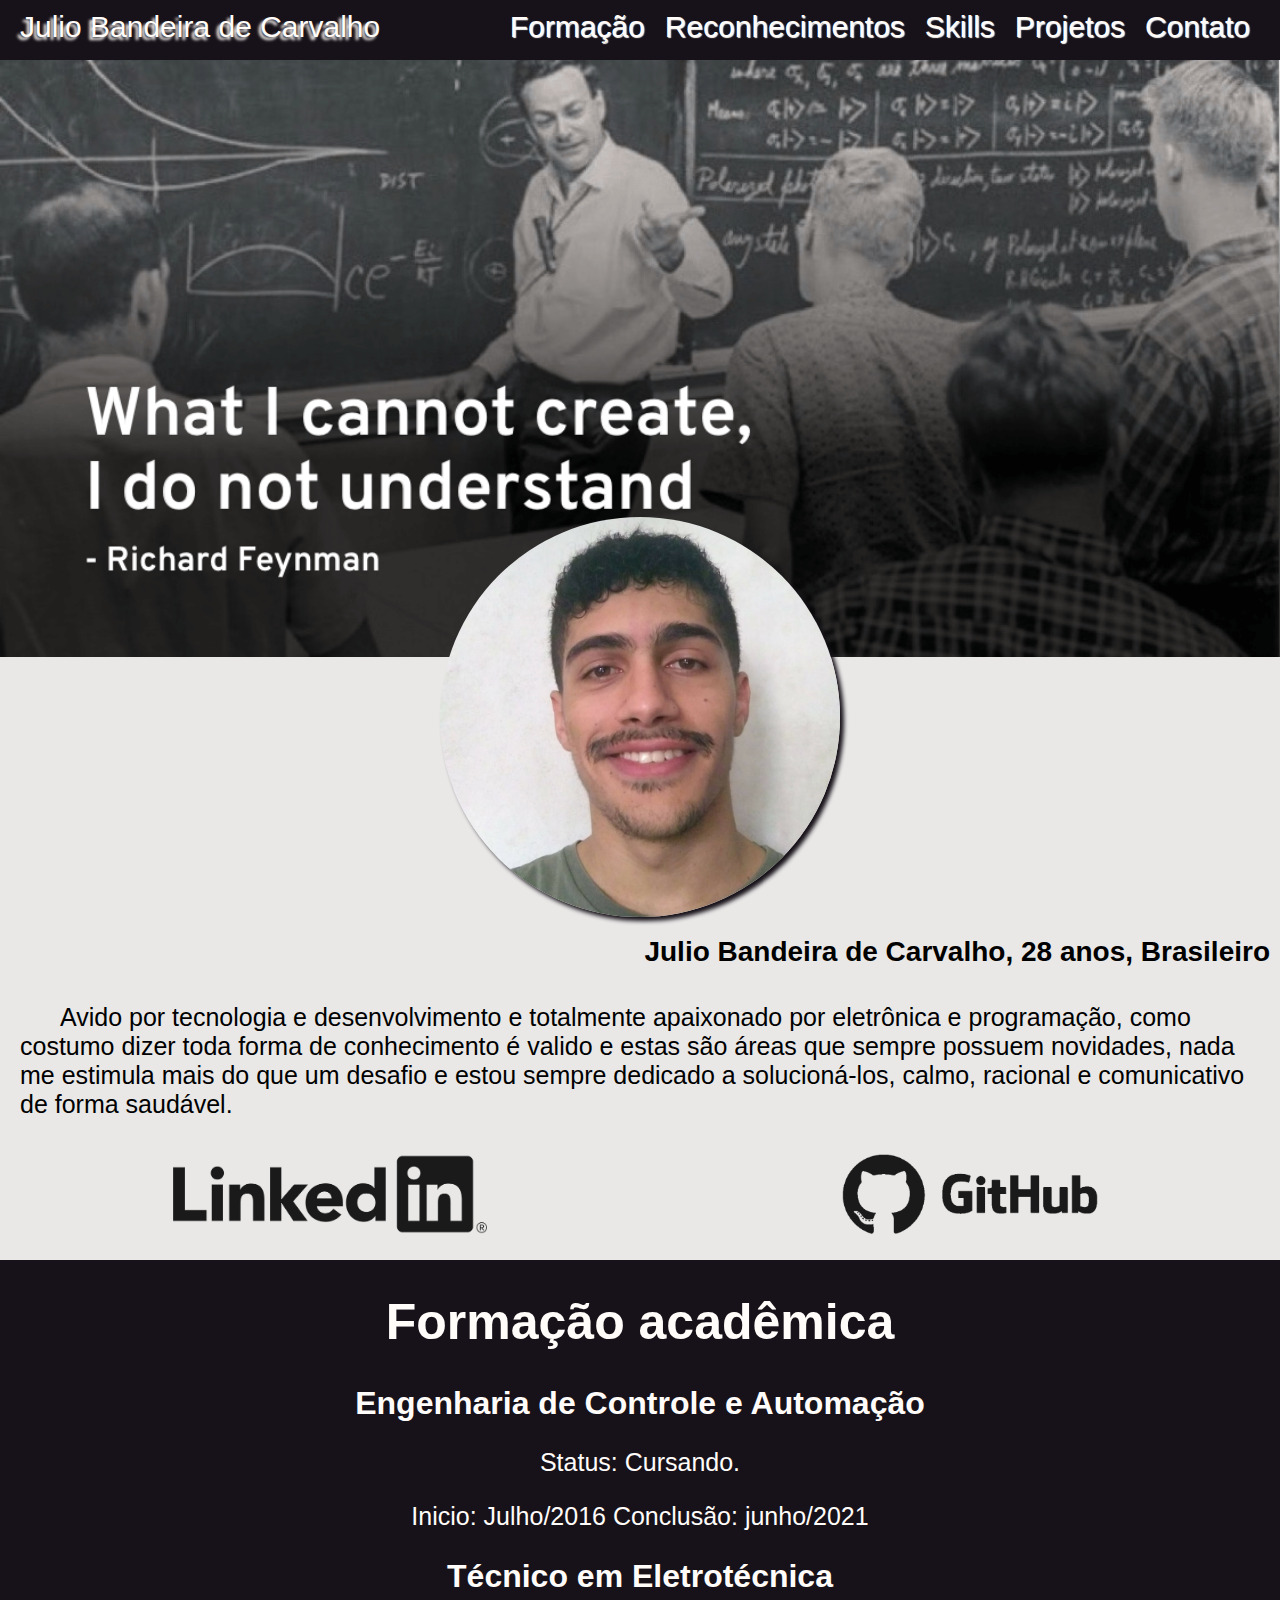
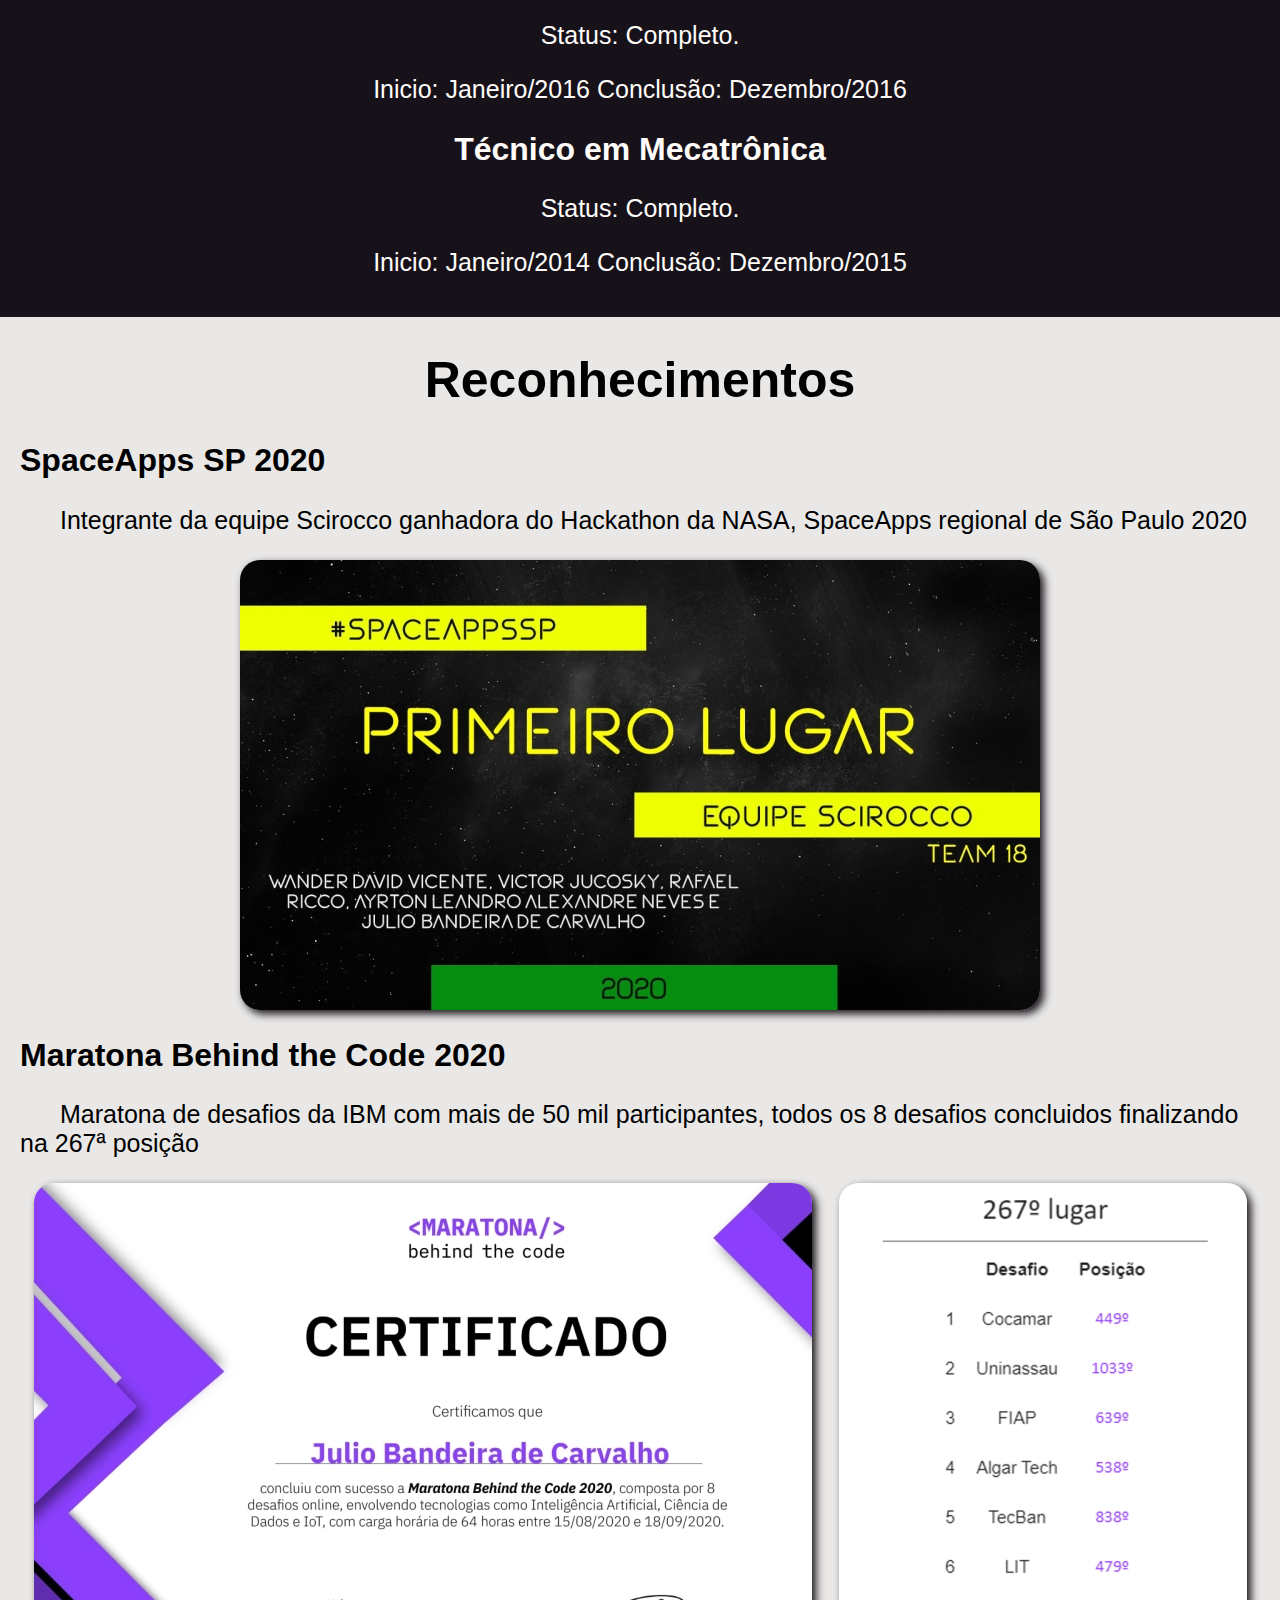
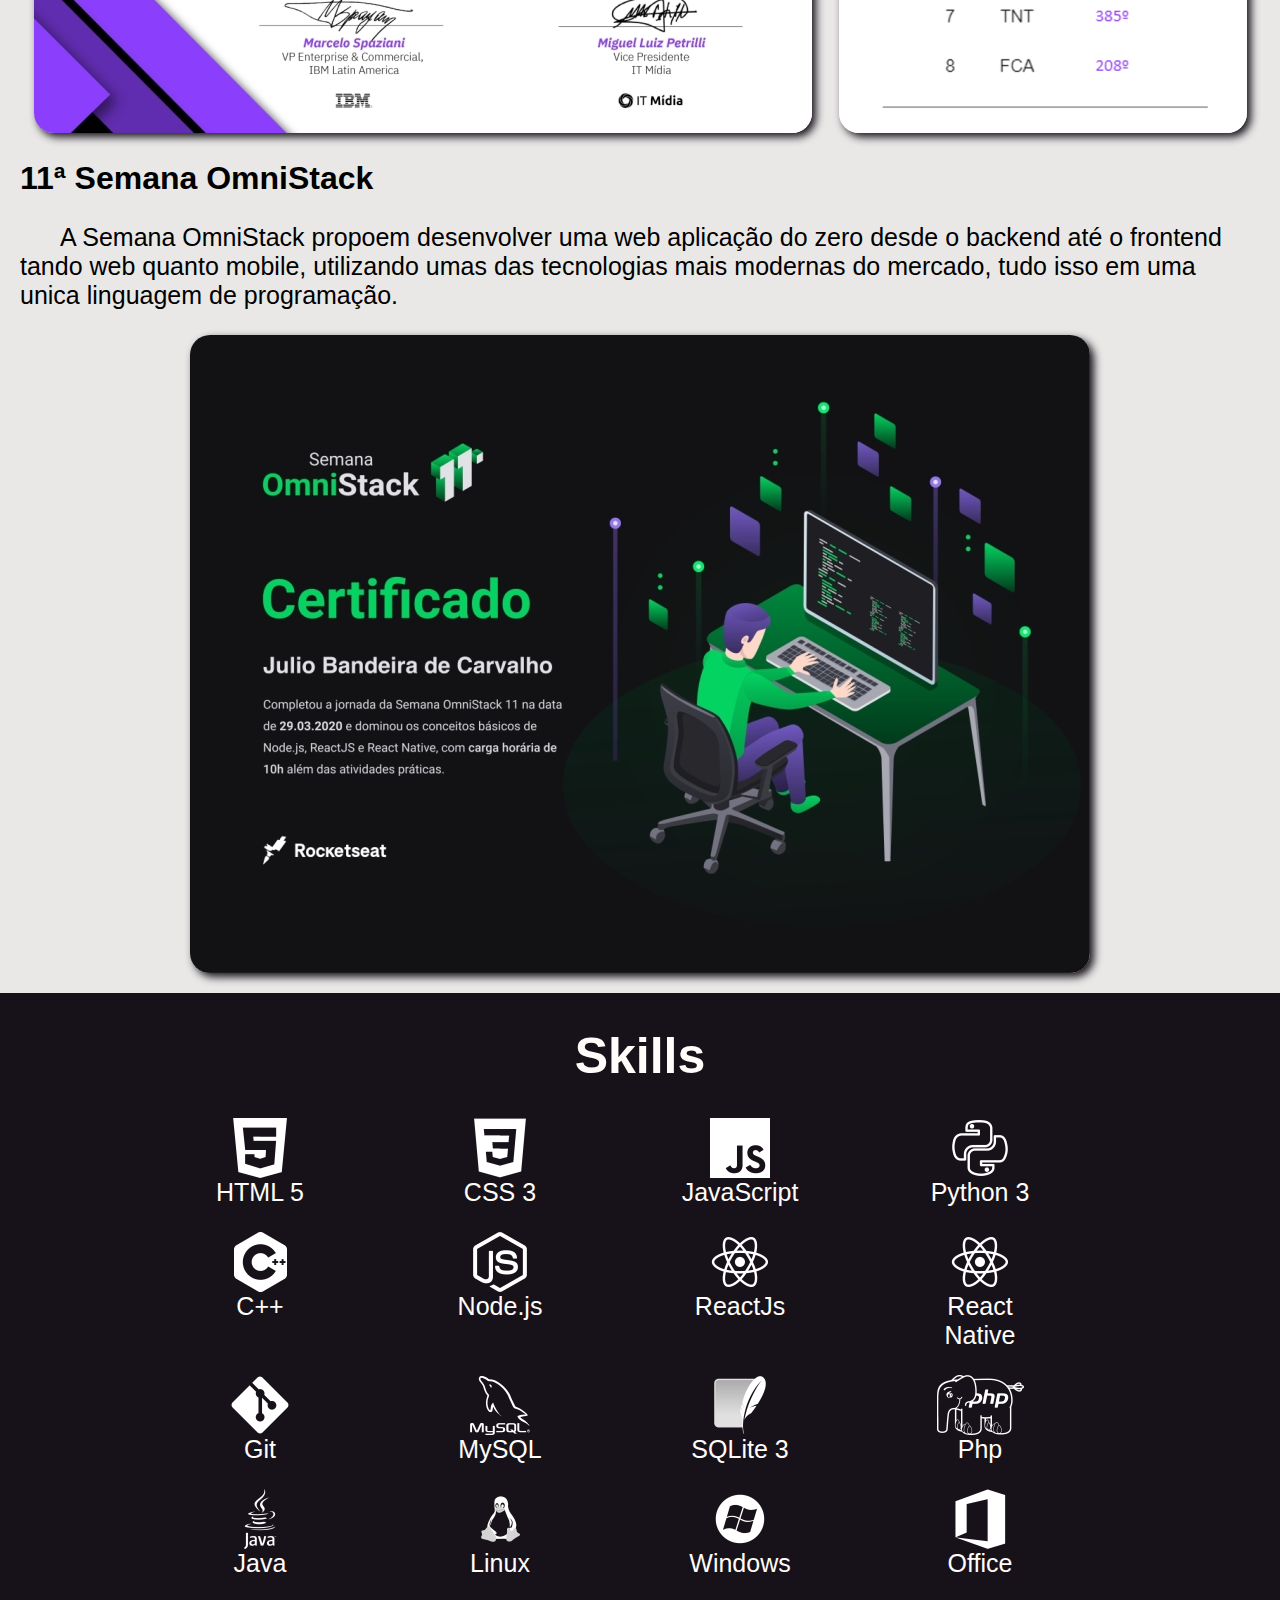
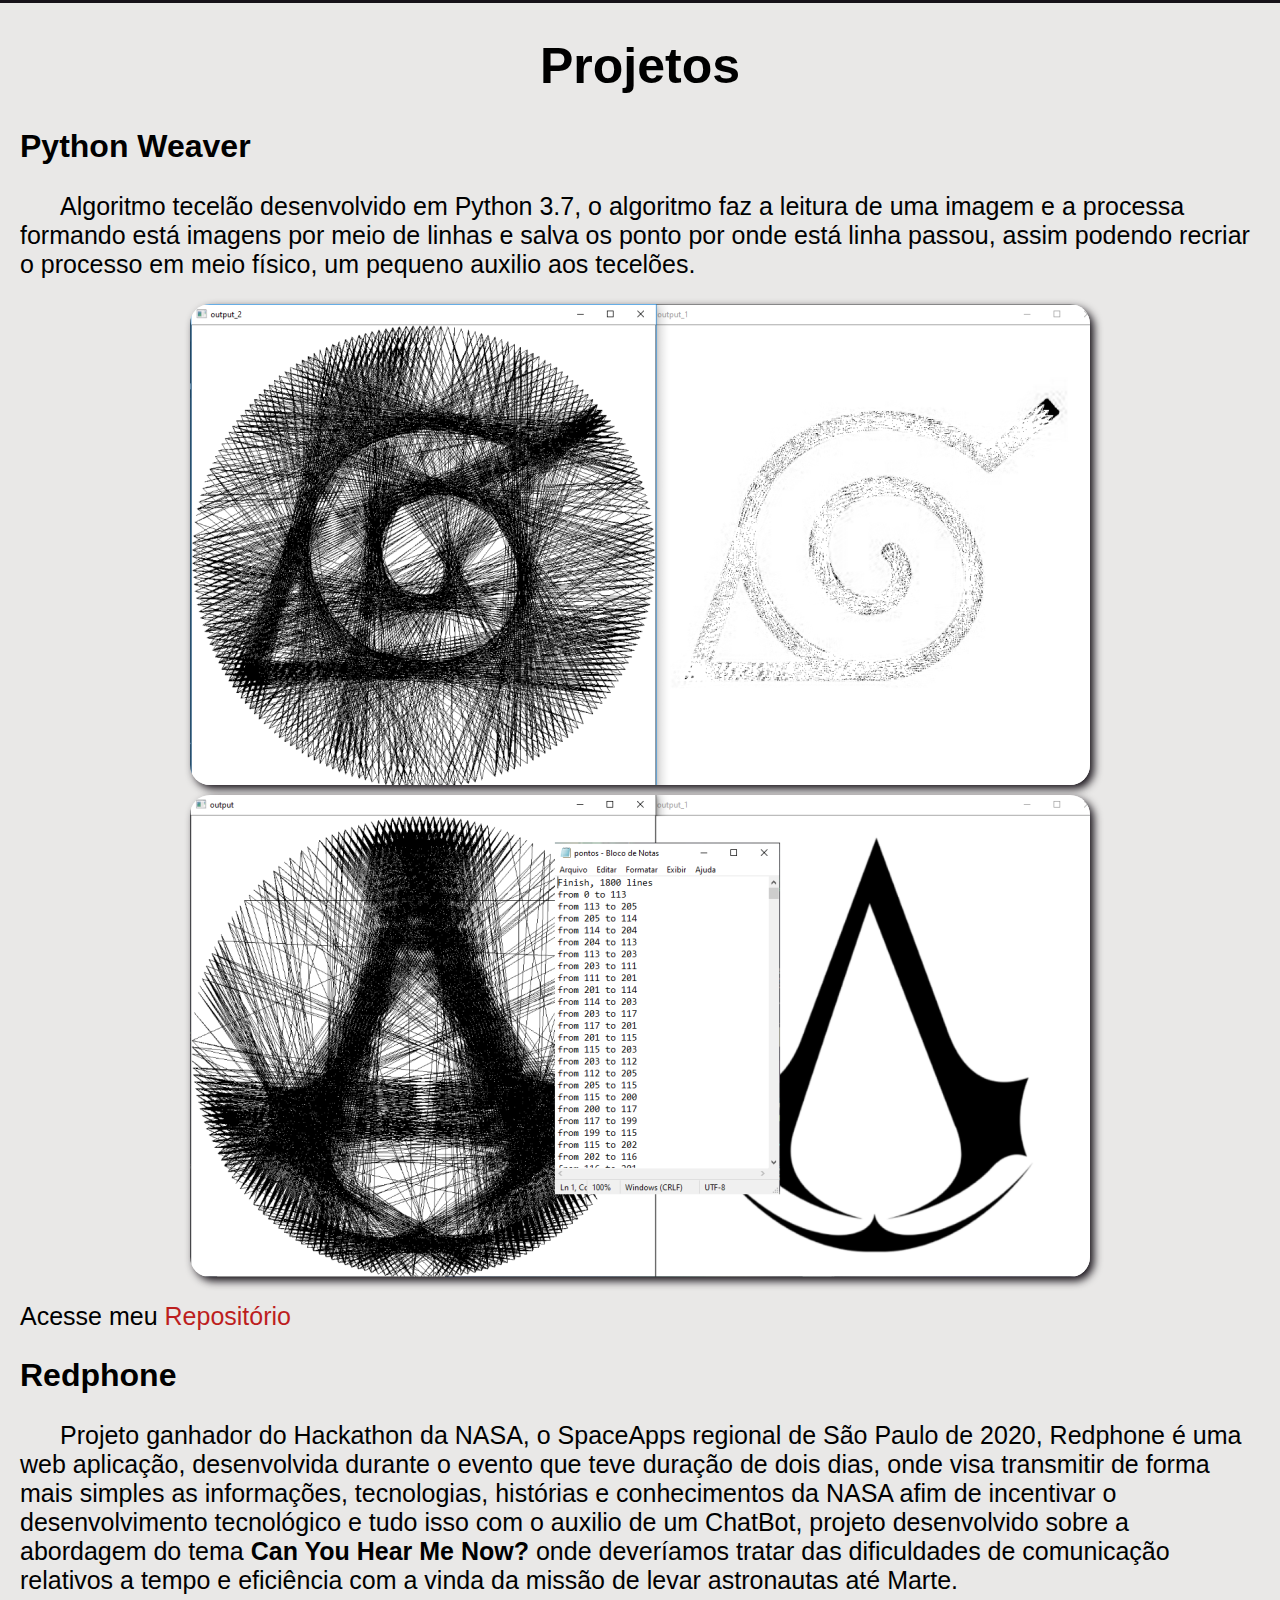
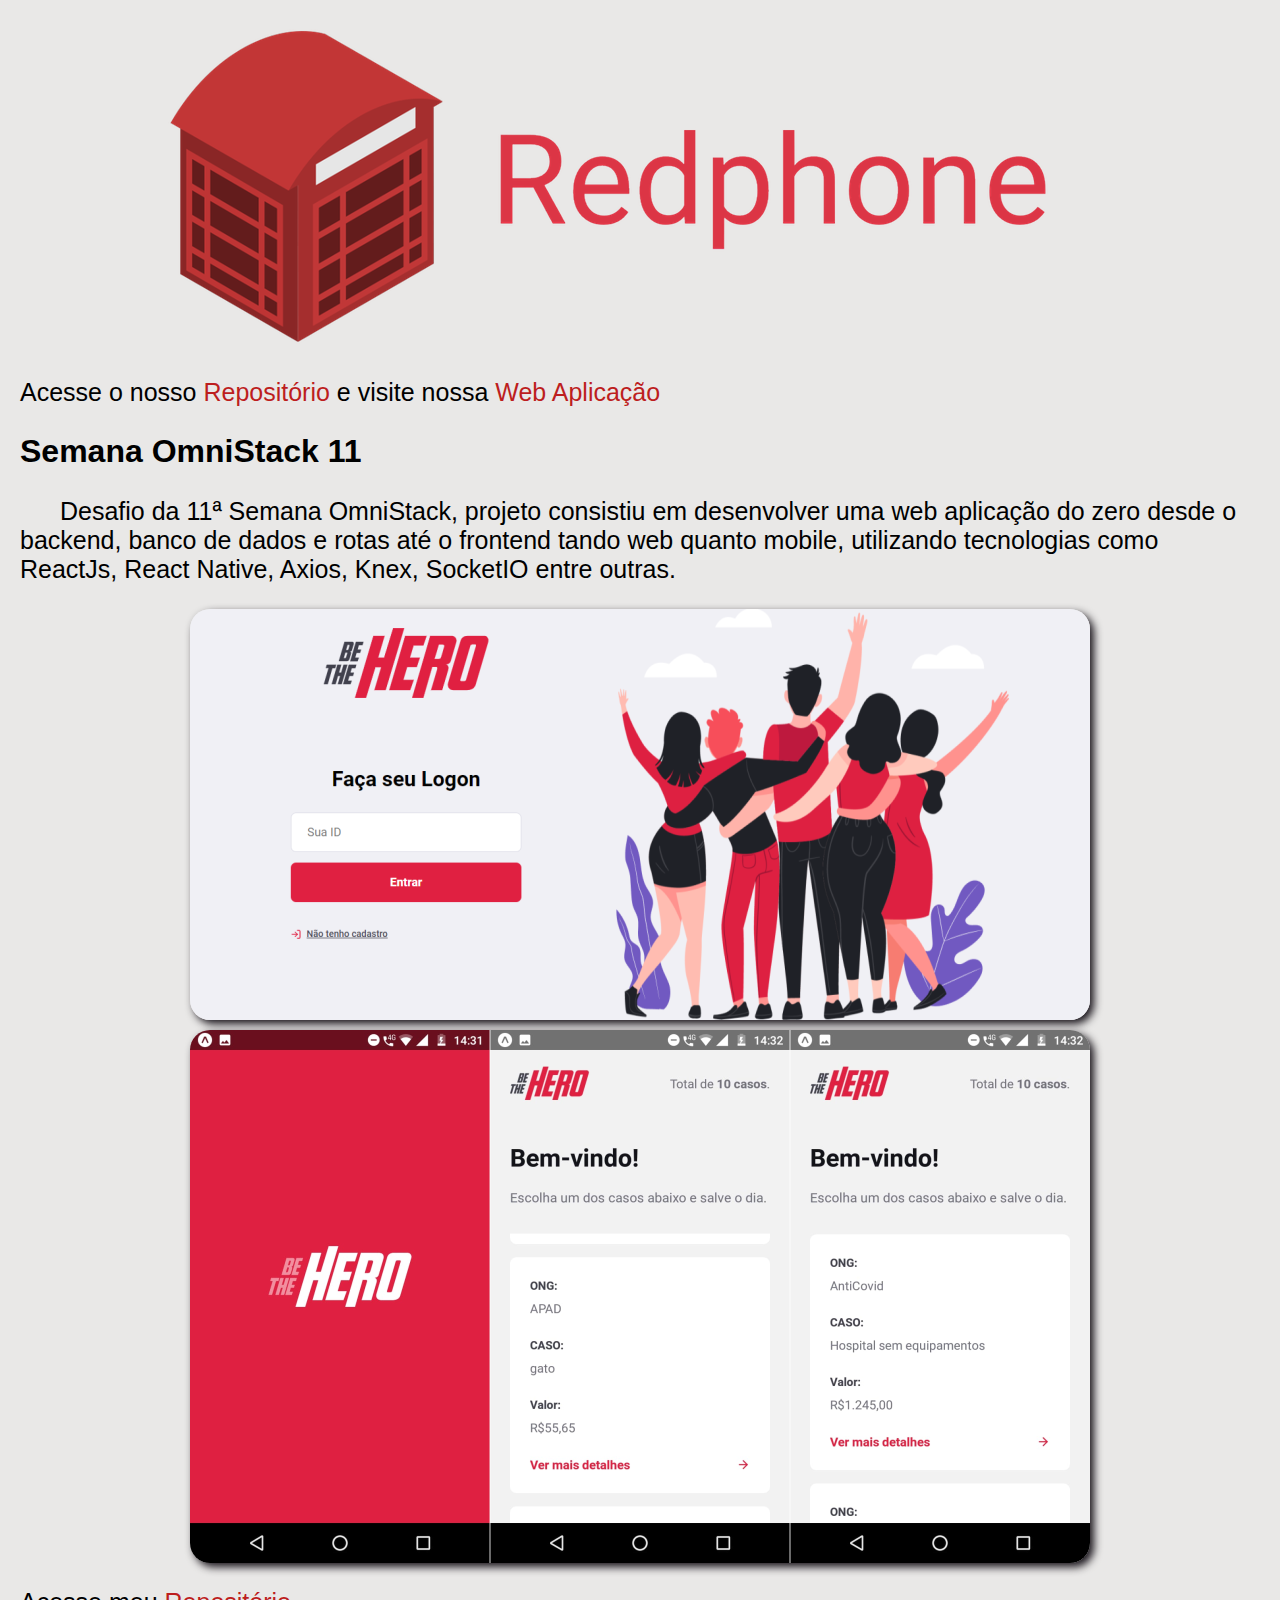
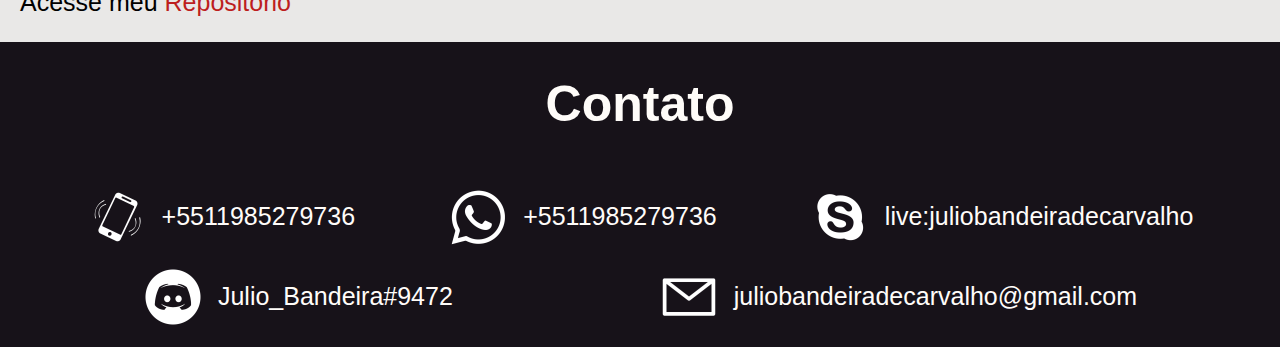
<file: index.html>
<!DOCTYPE html>
<html lang="pt-BR">
    <head>
        <meta charset="UTF-8">
        <meta name="viewport" content="width=device-width, initial-scale=1.0">
        <link rel="stylesheet" href="./style.css">
        <script>
            function ageCalculator() {
                let today = new Date()
                let age = today.getFullYear() - 1998
                if (
                    ((today.getMonth() + 1) < 6) || (((today.getMonth() + 1) == 6)  && (today.getDate() < 4))
                ){age--}
                let th = document.getElementById("age")
                let text = age.toString() + " anos"
                th.innerText = text
            }
        
            let y = [0, 1235, 1920, 4235, 4800, 7930]

            function scrollView(i) {
                window.scroll(0, y[i])
            }
            
        </script>
        <title>Informações Pessoais</title>
    </head>
    <body onload = "ageCalculator()">
        <header>
            <p class="t-shadow" onclick="scrollView(0)">Julio Bandeira de Carvalho</p>
            <ul>
                <li class="t-shadow" onclick="scrollView(1)">Formação</li>
                <li class="t-shadow" onclick="scrollView(2)">Reconhecimentos</li>
                <li class="t-shadow" onclick="scrollView(3)">Skills</li>
                <li class="t-shadow" onclick="scrollView(4)">Projetos</li>
                <li class="t-shadow" onclick="scrollView(5)">Contato</li>
            </ul>
        </header>
        <section>
            <img id="inspiration" src="./assets/info/feynman.png" alt="feynman">
            <img id="avatar" src="./assets/info/avatar.jpg" alt="avatar">
            <div id="info">
                <h1>Julio Bandeira de Carvalho, <age id="age"></age>, Brasileiro</h1>
                <p id="description" class="indent">
                    Avido por tecnologia e desenvolvimento e totalmente apaixonado por eletrônica e programação,
                    como costumo dizer toda forma de conhecimento é valido e estas são áreas que sempre possuem novidades,
                    nada me estimula mais do que um desafio e estou sempre dedicado a solucioná-los,
                    calmo, racional e comunicativo de forma saudável.
                </p>
                <div>
                    <a href="https://www.linkedin.com/in/julio-bandeira-de-carvalho/" target="_blank">
                        <img src="./assets/info/linkedin.png" alt="Linkedin" height="80px">
                    </a>
                    <a href="https://github.com/julio-bandeira" target="_blank">
                        <img src="./assets/info/github.png" alt="GitHub" height="80px">
                    </a>
                </div>
            </div>
            <div id="academic">
                <h1>Formação acadêmica</h1>
                <div>
                    <h2>Engenharia de Controle e Automação</h2>
                    <p>Status: Cursando.</p>
                    <p>Inicio: Julho/2016 Conclusão: junho/2021</p>
                </div>
                <div>
                    <h2>Técnico em Eletrotécnica</h2>
                    <p>Status: Completo.</p>
                    <p>Inicio: Janeiro/2016 Conclusão: Dezembro/2016</p>
                </div>
                <div>
                    <h2>Técnico em Mecatrônica</h2>
                    <p>Status: Completo.</p>
                    <p>Inicio: Janeiro/2014 Conclusão: Dezembro/2015</p>
                </div>
            </div>
            <div id="recognitions">
                <h1>Reconhecimentos</h1>
                <div id="imgr1">
                    <h2>SpaceApps SP 2020</h2>
                    <p class="indent">Integrante da equipe Scirocco ganhadora do Hackathon da NASA, SpaceApps regional de São Paulo 2020</p>
                    <img src="./assets/recognitions/SpaceApssSP2020.jpg" alt="SpaceApps SP 2020" width="800px">
                </div>
                <div id="imgr2">
                    <h2>Maratona Behind the Code 2020</h2>
                    <p class="indent">Maratona de desafios da IBM com mais de 50 mil participantes, todos os 8 desafios concluidos finalizando na 267ª posição</p>
                    <div>
                        <img src="./assets/recognitions/MaratonaBehindTheCode2020.jpg" alt="Maratona Behind the Code" height="550px">
                        <img src="./assets/recognitions/rank.png" alt="Rank MBC" height="550px">
                    </div>
                </div>
                <div id="imgr3">
                    <h2>11ª Semana OmniStack</h2>
                    <p class="indent">A Semana OmniStack propoem desenvolver uma web aplicação do zero desde o backend até o frontend tando web quanto mobile, utilizando umas das tecnologias mais modernas do mercado, tudo isso em uma unica linguagem de programação.</p>
                    <img src="./assets/recognitions/SemanaOmniStack11.jpg" alt="11 Semana OmniStack" width="900px">
                </div>
            </div>
            <div id="informatic">
                <h1>Skills</h1>
                <div id="iconsContent">
                    <div>
                        <div>
                            <img src="./assets/skills/html5.png" alt="HTML 5">
                            <p>HTML 5</p>
                        </div>
                        <div>
                            <img src="./assets/skills/css3.png" alt="CSS 3">
                            <p>CSS 3</p>
                        </div>
                        <div>
                            <img src="./assets/skills/js.png" alt="JavaScript">
                            <p>JavaScript</p>
                        </div>
                        <div>
                            <img src="./assets/skills/python3.png" alt="Python 3">
                            <p>Python 3</p>
                        </div>
                        <div>
                            <img src="./assets/skills/cpp.png" alt="C++">
                            <p>C++</p>
                        </div>
                        <div>
                            <img src="./assets/skills/nodejs.png" alt="Node.js">
                            <p>Node.js</p>
                        </div>
                        <div>
                            <img src="./assets/skills/react.png" alt="ReactJs">
                            <p>ReactJs</p>
                        </div>
                        <div>
                            <img src="./assets/skills/react.png" alt="React Native">
                            <p>React Native</p>
                        </div>
                        <div>
                            <img src="./assets/skills/git.png" alt="Git">
                            <p>Git</p>
                        </div>
                        <div>
                            <img src="./assets/skills/mysql.png" alt="MySQL">
                            <p>MySQL</p>
                        </div>
                        <div>
                            <img src="./assets/skills/sqlite3.png" alt="SQLite 3">
                            <p>SQLite 3</p>
                        </div>
                        <div>
                            <img src="./assets/skills/php.png" alt="Php">
                            <p>Php</p>
                        </div>
                        <div>
                            <img src="./assets/skills/java.png" alt="Java">
                            <p>Java</p>
                        </div>
                        <div>
                            <img src="./assets/skills/linux.png" alt="Linux">
                            <p>Linux</p>
                        </div>
                        <div>
                            <img src="./assets/skills/windows.png" alt="Windows">
                            <p>Windows</p>
                        </div>
                        <div>
                            <img src="./assets/skills/office.png" alt="Office">
                            <p>Office</p>
                        </div>
                    </div>
                </div>
            </div>
            <div id="projects">
                <h1>Projetos</h1>
                <div id="imgp1">
                    <h2>Python Weaver</h2>
                    <p class="indent">Algoritmo tecelão desenvolvido em Python 3.7, o algoritmo faz a leitura de uma imagem e a processa formando está imagens por meio de linhas e salva os ponto por onde está linha passou, assim podendo recriar o processo em meio físico, um pequeno auxilio aos tecelões.</p>
                    <img src="./assets/projects/pw1.png" alt="Python Weaver Example">
                    <img src="./assets/projects/pw2.png" alt="Python Weaver Save Dots">
                    <p>Acesse meu <a href="https://github.com/julio-bandeira/python_weaver" target="_blank">Repositório</a></p>
                </div>
                <div id="imgp2">
                    <h2>Redphone</h2>
                    <p class="indent">Projeto ganhador do Hackathon da NASA, o SpaceApps regional de São Paulo de 2020, Redphone é uma web aplicação, desenvolvida durante o evento que teve duração de dois dias, onde visa transmitir de forma mais simples as informações, tecnologias, histórias e conhecimentos da NASA afim de incentivar o desenvolvimento tecnológico e tudo isso com o auxilio de um ChatBot, projeto desenvolvido sobre a abordagem do tema <b>Can You Hear Me Now?</b> onde deveríamos tratar das dificuldades de comunicação relativos a tempo e eficiência com a vinda da missão de levar astronautas até Marte.</p>
                    <img src="./assets/projects/rp.png" alt="Redphone">
                    <p>Acesse o nosso <a href="https://github.com/vjucosky/SpaceApps2020" target="_blank">Repositório</a> e visite nossa <a href="https://space-apps-2020.herokuapp.com/" target="_blank">Web Aplicação</a></p>
                </div>
                <div id="imgp3">
                    <h2>Semana OmniStack 11</h2>
                    <p class="indent">Desafio da 11ª Semana OmniStack, projeto consistiu em desenvolver uma web aplicação do zero desde o backend, banco de dados e rotas até o frontend tando web quanto mobile, utilizando tecnologias como ReactJs, React Native, Axios, Knex, SocketIO entre outras.</p>
                    <img src="./assets/projects/bth1.png" alt="Be The Hero Web">
                    <img src="./assets/projects/bth2.png" alt="Be The Hero Mobile">
                    <p>Acesse meu <a href="https://github.com/julio-bandeira/OmniStack-11.0" target="_blank">Repositório</a></p>
                </div>
            </div>
            <div id="contact">
                <h1>Contato</h1>
                <div>
                    <div>
                        <img src="./assets/contact/phone.png" alt="Celular">
                        +5511985279736
                    </div>
                    <div>
                        <img src="./assets/contact/whatsapp.png" alt="Whatsapp">
                        +5511985279736
                    </div>
                    <div>
                        <img src="./assets/contact/skype.png" alt="Skype">
                        live:juliobandeiradecarvalho
                    </div>
                    <div>
                        <img src="./assets/contact/discord.png" alt="Discord">
                        Julio_Bandeira#9472
                    </div>
                    <div>
                        <img src="./assets/contact/email.png" alt="E-mail">
                        juliobandeiradecarvalho@gmail.com
                    </div>
                </div>
            </div>
        </section>
    </body>
</html>
</file>
<file: style.css>
html {
    scroll-behavior: smooth;
}
body {
    background-color: #171219;
    margin: 0;
    padding: 0;
}
body header {
    position: fixed;
    top: 0;
    left: 0;
    width: 100%;
    height: 60px;
    padding: 0;
    margin: 0;
    background-color: #171219;
    display: flex;
    flex-direction: row;
    font-size: 30px;
    justify-content: space-between;
    color: #FFFCF9;
    text-shadow: 1px 1px 1px #FFFCF9;
    font-family: 'Gill Sans', 'Gill Sans MT', Calibri, 'Trebuchet MS', sans-serif;
}
body header p {
    margin: 0;
    padding: 10px;
    padding-left: 20px;
}
body header ul {
    margin: 0;
    list-style: none;
    display: flex;
    flex-direction: row;
    padding: 0;
    padding-right: 20px;
}
body header ul li {
    margin: 0;
    padding: 10px 10px;
}
body header .t-shadow {
    cursor: pointer;
}
body header p.t-shadow:hover {
    transition: 0.5s;
    text-shadow: -3px 3px 3px #FFFCF9;
}
body header ul li.t-shadow:hover {
    transition: 0.5s;
    text-shadow: 3px 3px 3px #FFFCF9;
}
body section {
    display: flex;
    flex-direction: column;
    margin-top: 60px;
    background-color: #e9e8e7;
    padding: 0;
    align-items: center;
    font-family: -apple-system,BlinkMacSystemFont,"Segoe UI",Roboto,"Helvetica Neue",Arial,"Noto Sans",sans-serif,"Apple Color Emoji","Segoe UI Emoji","Segoe UI Symbol","Noto Color Emoji";
    font-size: 25px;
}
body section img#inspiration {
    width: 100%;
    margin-top: -120px;
    padding: 0;
}
body section img#avatar {
    margin-top: -140px;
    width: 400px;
    box-shadow: 4px 4px 4px #171219;
    border-radius: 200px;
}
body section div#info h1 {
    padding-right: 10px;
    text-align: right;
    font-size: 28px;
}
body section div#info p#description{
    padding: 10px 20px;
}
body section div#info div {
    display: flex;
    flex-direction: row;
    justify-content: space-around;
}
body section div#info div a {
    text-decoration: none;
}
body section div#academic {
    margin-top: 20px;
    background-color: #171219;
    color: #FFFCF9;
    width: 100%;
    padding-bottom: 15px;
}
body section div#academic div {
    width: 570px;
    margin-left: auto;
    margin-right: auto;
    text-align: center;
}
body section div#academic h1 {
    text-align: center;
}
body section div#academic h2 {
    font-size: 32px;
}
body section div#recognitions {
    padding-left: 20px;
    padding-right: 20px;
    padding-bottom: 20px;
}
body section div#recognitions h1 {
    text-align: center;
}
body section div#recognitions h2 {
    font-size: 32px;
}
body section div#recognitions p {
    font-size: 25px;
}
body section div#recognitions div#imgr1 img {
    display: block;
    margin-left: auto;
    margin-right: auto;
    border-radius: 20px;
    box-shadow: 4px 4px 8px #171219;
}
body section div#recognitions div#imgr2 div {
    display: flex;
}
body section div#recognitions div#imgr2 div img {
    border-radius: 20px;
    box-shadow: 4px 4px 8px #171219;
    margin-left: auto;
    margin-right: auto;
}
body section div#recognitions div#imgr3 img {
    display: block;
    margin-left: auto;
    margin-right: auto;
    border-radius: 20px;
    box-shadow: 4px 4px 8px #171219;
}
body section div#informatic {
    color: #FFFCF9;
    background-color: #171219;
    width: 100%;
}
body section div#informatic h1 {
    text-align: center;
}
body section div#informatic div {
    width: 1000px;
    margin-left: auto;
    margin-right: auto;
}
body section div#informatic div div {
    display: flex;
    flex-direction: row;
    flex-wrap: wrap;
    text-align: center;
}
body section div#informatic div div div {
    display: flex;
    flex-direction: column;
    width: 140px;
    margin-left: 50px;
    margin-right: 50px;

    
}
body section div#informatic img {
    height: 60px;
    margin-left: auto;
    margin-right: auto;
    margin-bottom: -25px;
}
body section div#projects {
    padding-left: 20px;
    padding-right: 20px;
}
body section div#projects a {
    color: #BD1E1E;
    text-decoration: none;
}
body section div#projects h1 {
    text-align: center;
}
body section div#projects h2 {
    font-size: 32px;
}
body section div#projects img {
    border-radius: 20px;
}
body section div#projects div#imgp1 img {
    width: 900px;
    margin-bottom: 10px;
    display: block;
    margin-left: auto;
    margin-right: auto;
    box-shadow: 4px 4px 8px #171219;
}
body section div#projects div#imgp2 img {
    display: block;
    margin-left: auto;
    margin-right: auto;
}
body section div#projects div#imgp3 img {
    width: 900px;
    margin-bottom: 10px;
    display: block;
    margin-left: auto;
    margin-right: auto;
    box-shadow: 4px 4px 8px #171219;
}
body section div#contact {
    width: 100%;
    background-color: #171219;
    color: #FFFCF9;
    display: flex;
    flex-direction: column;
    justify-content: center;
}
body section div#contact h1 {
    text-align: center;
}
body section div#contact div {
    display: flex;
    flex-direction: row;
    flex-wrap: wrap;
    text-align: center;
    justify-content: space-around;
    padding-left: 50px;
    padding-right: 50px;
}
body section div#contact div{
    padding: 10px 40px;
}
body section div#contact div div {
    display: flex;
    flex-direction: row;
    flex-wrap: wrap;
    text-align: center;
    align-items: center;
}
body section div#contact img {
    height: 60px;
    margin-right: 15px;
}
body section p.indent {
    text-indent: 40px;
}
</file>
